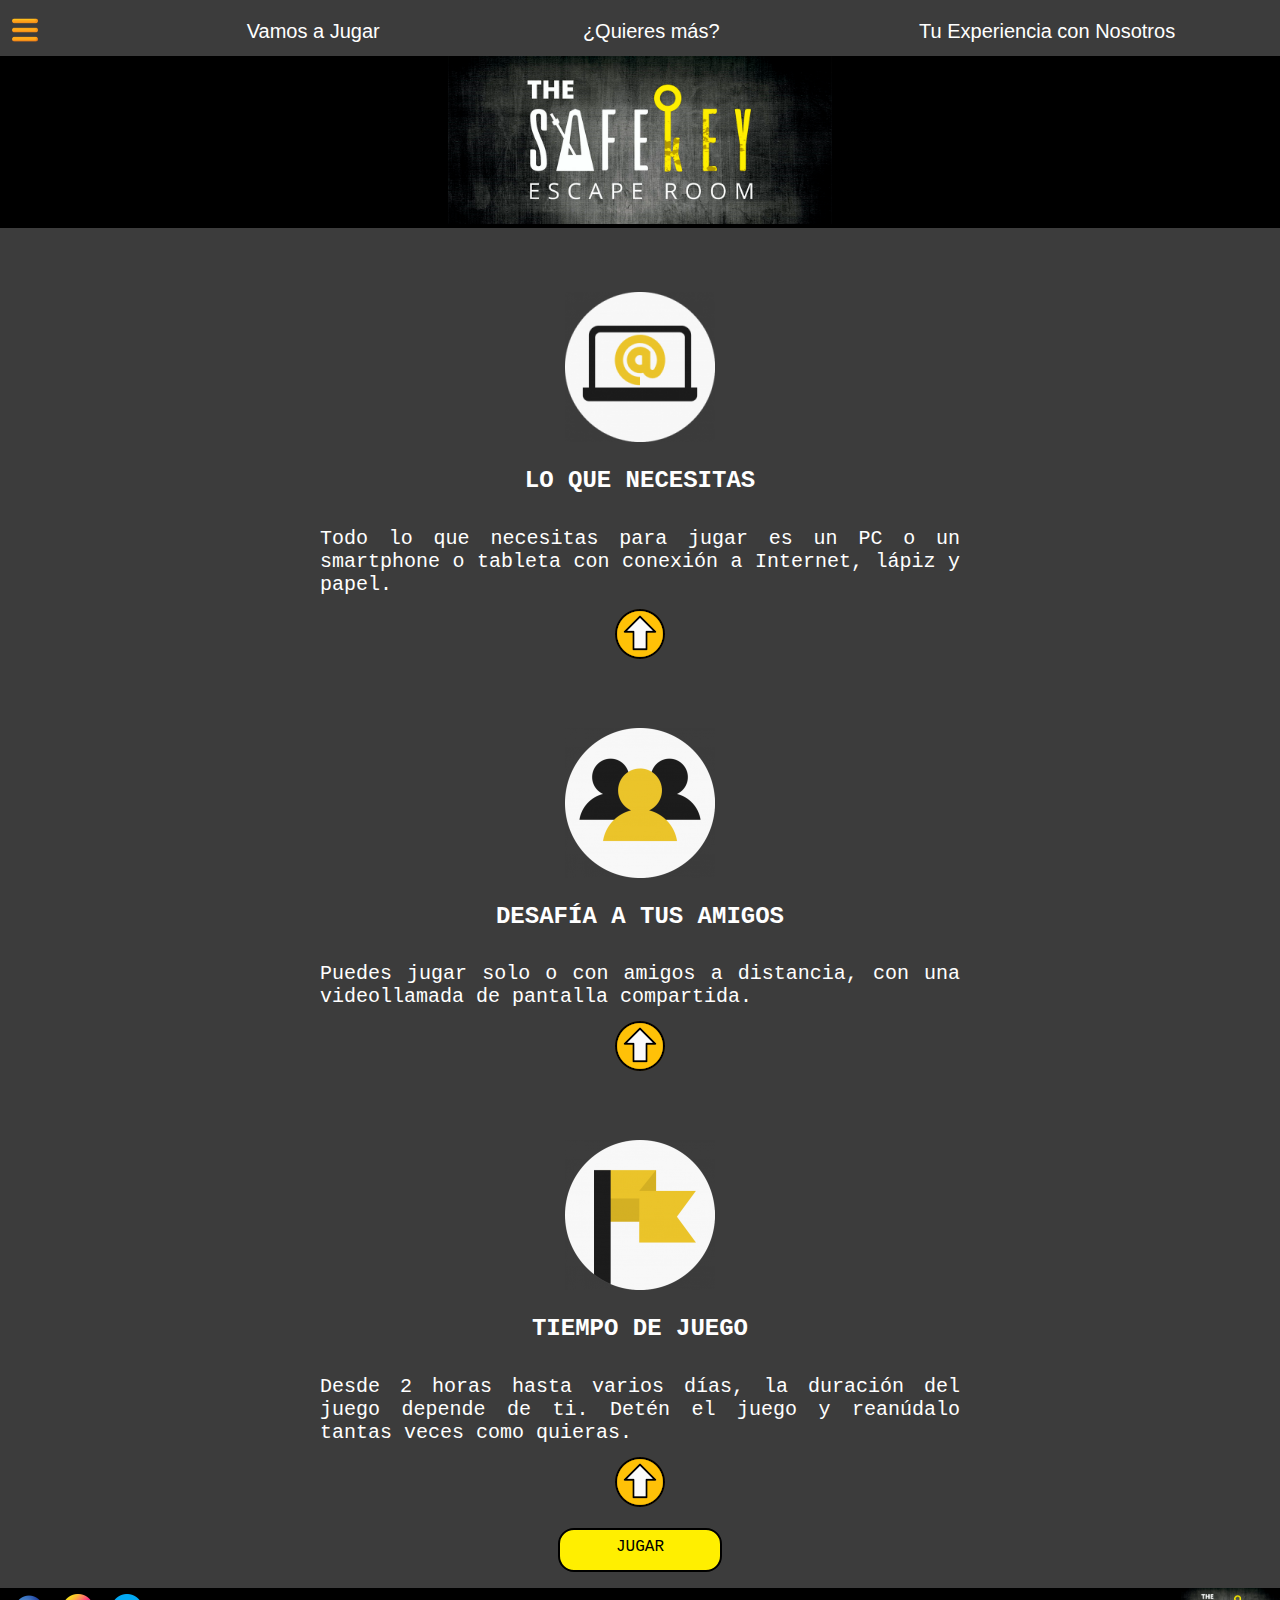
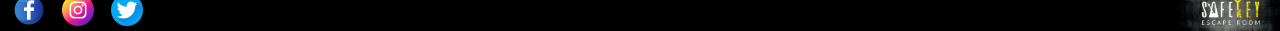
<file: EscapeRoom/index.html>
<!DOCTYPE html>
<html lang="en">
<head>
    <meta charset="UTF-8">
    <meta http-equiv="X-UA-Compatible" content="IE=edge">
    <meta name="viewport" content="width=device-width, initial-scale=1.0">
    <link rel="stylesheet" type="text/css" href="./Estilos/estilos.css">
    <link rel="shortcut icon" href="./Imagenes/icono.png" type="image/png">
    <title>EscapeRoom</title>
</head>
<body class="barra">
    <a id="inicio"></a>
    <nav>
        <div class="dropdown">
            <button class="dropdown-button"><a href="./index.html"><img src="./Imagenes/menu-desplegable.png" class="home"></a></button> 
            <div class="dropdown-list"> 
                <a href="#necesitas">Lo que necesitas</a>
                <a href="#amigos">Desafía a tus amigos</a> 
                <a href="#tiempo">Tiempo de Juego</a> 
            </div> 
        </div>
        <ul type="none">
            <li><a href="./juego.html">Vamos a Jugar</a></li>
            <li><a href="https://www.escaperoomlover.com/es/escape-room-online-gratis" target="_blank">¿Quieres más?</a></li>
            <li><a href="./formulario.html">Tu Experiencia con Nosotros</a></li>
        </ul>
    </nav>
    <header>
        <img src="./Imagenes/Escaperoom.jpg" class="rotulo">
    </header>
    <main>
        <article>
            <a id="necesitas"><img src="./Imagenes/social.png"></a>
            <h2>LO QUE NECESITAS</h2>
            <p>
                Todo lo que necesitas para jugar es un PC o un smartphone o tableta con conexión a Internet, lápiz y papel.
            </p>
            <a href="#inicio"><img src="./Imagenes/flecha.png" class="flecha"></a>
        </article>
        <article>
            <a id="amigos"><img src="./Imagenes/business.png"></a>
            <h2>DESAFÍA A TUS AMIGOS</h2>
            <p>
                Puedes jugar solo o con amigos a distancia, con una videollamada de pantalla compartida.
            </p>
            <a href="#inicio"><img src="./Imagenes/flecha.png" class="flecha"></a>
        </article>
        <article>
            <a id="tiempo"><img src="./Imagenes/red.png"></a>
            <h2>TIEMPO DE JUEGO</h2>
            <p>
                Desde 2 horas hasta varios días, la duración del juego depende de ti. Detén el juego y reanúdalo tantas veces como quieras.
            </p>
            <a href="#inicio"><img src="./Imagenes/flecha.png" class="flecha"></a>
        </article>
        <div>
            <a href="./juego.html"><div class="boton">JUGAR</div></a>
        </div>
    </main>
    <footer>
        <a href="https://www.facebook.com/escaperoomlover/" target="_blank"><img src="./Imagenes/facebook.png" class="RRSS"></a>
        <a href="https://www.instagram.com/escaperoomlover/" target="_blank"><img src="./Imagenes/instagram.png" class="RRSS"></a>
        <a href="https://twitter.com/escaperoomlover" target="_blank"><img src="./Imagenes/gorjeo.png" class="RRSS"></a>
    </footer>
    
</body>
</html>
</file>
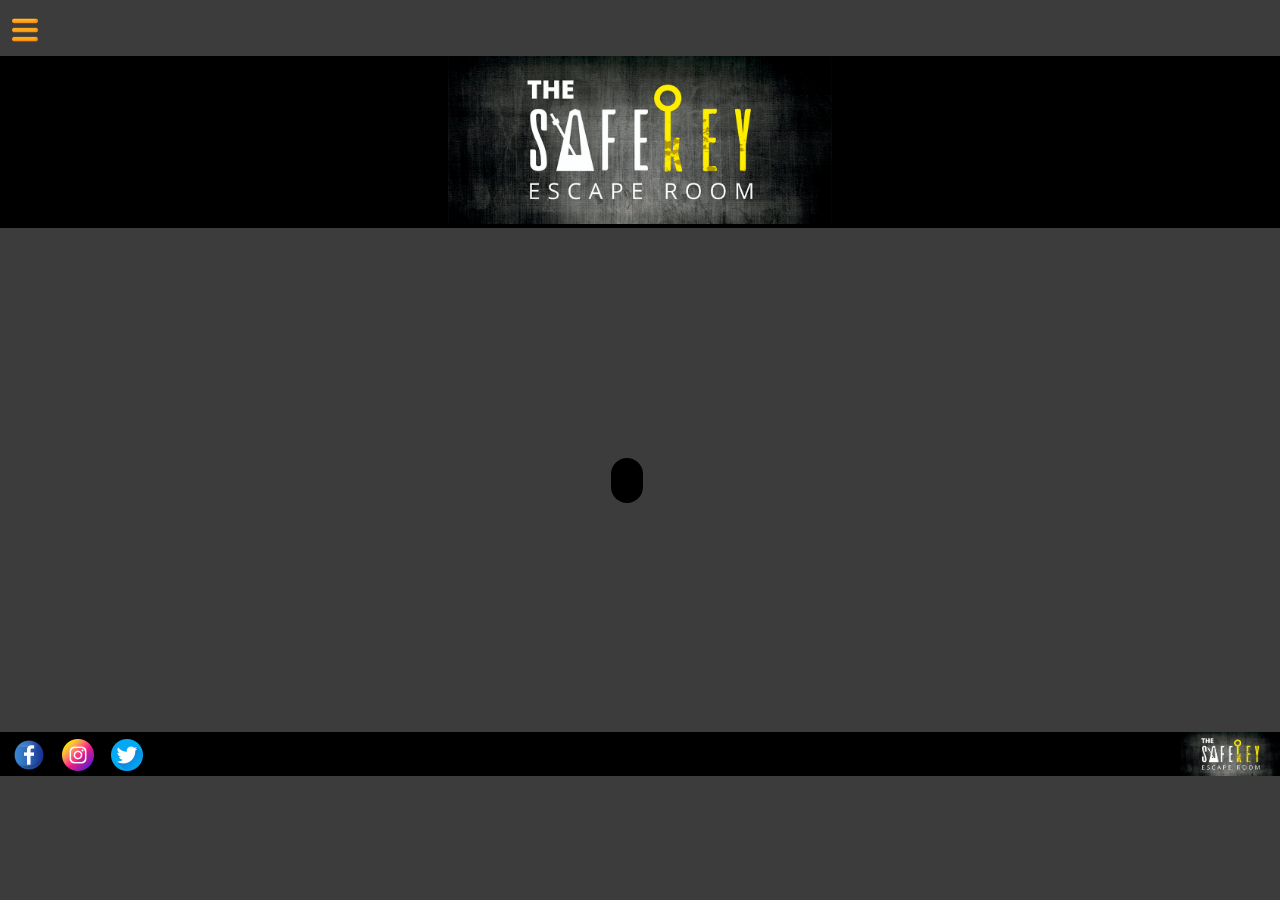
<file: EscapeRoom/agradecimiento.html>
<!DOCTYPE html>
<html lang="en">
<head>
    <meta charset="UTF-8">
    <meta http-equiv="X-UA-Compatible" content="IE=edge">
    <meta name="viewport" content="width=device-width, initial-scale=1.0">
    <meta http-equiv="refresh" content="6; url=./index.html">
    <link rel="stylesheet" type="text/css" href="./Estilos/estilos.css">
    <link rel="stylesheet" type="text/css" href="./Estilos/animaciones.css">
    <link rel="shortcut icon" href="./Imagenes/icono.png" type="image/png">
    <title>EscapeRoom</title>
</head>
<body class="barra">
    <nav>
        <div class="dropdown"> 
            <button class="dropdown-button"><a href="./index.html"><img src="./Imagenes/menu-desplegable.png" class="home"></a></button> 
            <div class="dropdown-list"> 
                <a href="./juego.html">Vamos a Jugar</a>
                <a href="https://www.escaperoomlover.com/es/escape-room-online-gratis" target="_blank">¿Quieres más?</a>
                <a href="./formulario.html">Tu Experiencia con Nosotros</a>
            </div> 
        </div>
    </nav>
    <header>
        <img src="./Imagenes/Escaperoom.jpg" class="rotulo">
    </header>
    <main>
        <div class="container">
            <div class="box">¡¡Gracias por visitarnos!!</div>
          </div>
    </main> 
    <footer>
        <a href="https://www.facebook.com/escaperoomlover/" target="_blank"><img src="./Imagenes/facebook.png" class="RRSS"></a>
        <a href="https://www.instagram.com/escaperoomlover/" target="_blank"><img src="./Imagenes/instagram.png" class="RRSS"></a>
        <a href="https://twitter.com/escaperoomlover" target="_blank"><img src="./Imagenes/gorjeo.png" class="RRSS"></a>
    </footer>
</body>
</html>
</file>
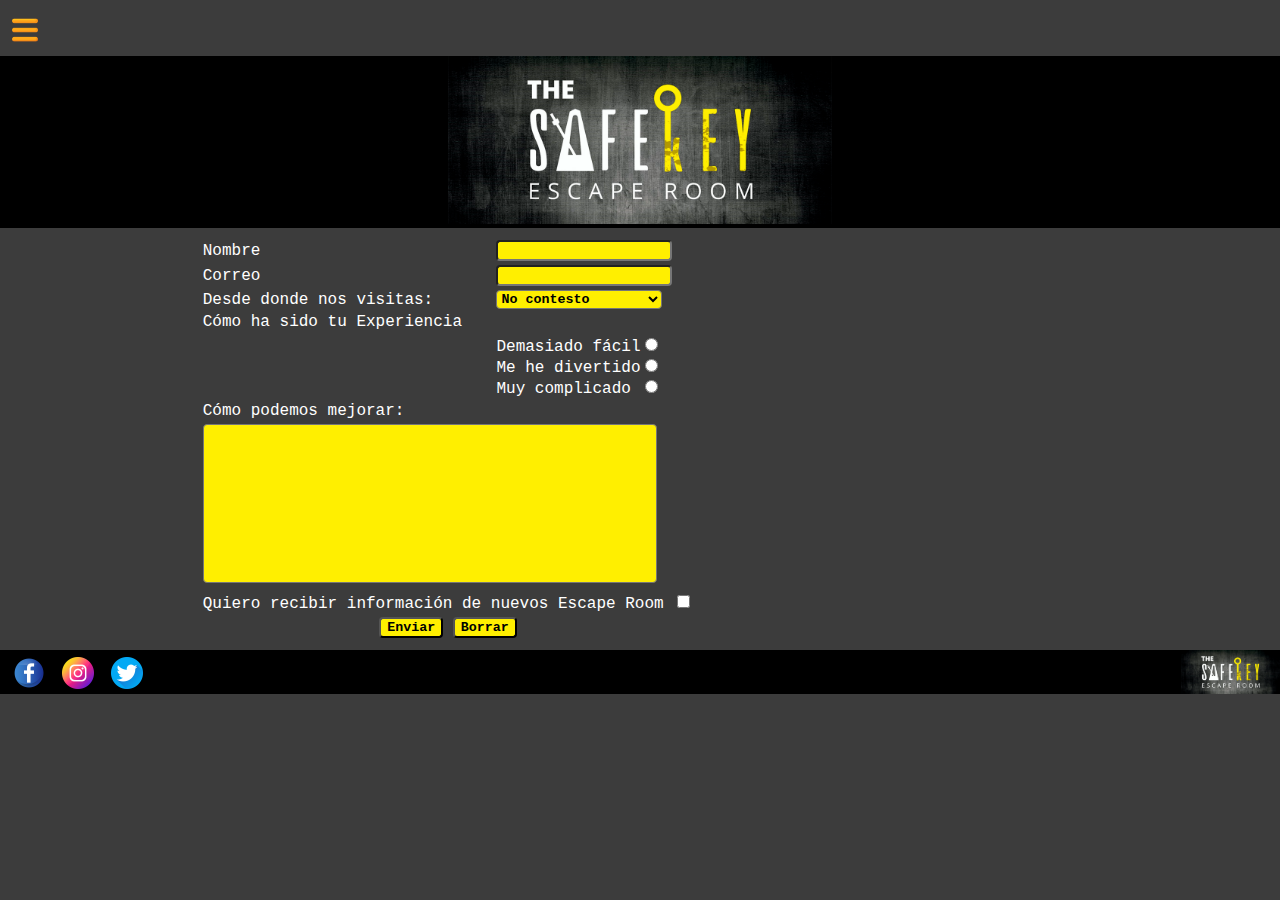
<file: EscapeRoom/formulario.html>
<!DOCTYPE html>
<html lang="en">
<head>
    <meta charset="UTF-8">
    <meta http-equiv="X-UA-Compatible" content="IE=edge">
    <meta name="viewport" content="width=device-width, initial-scale=1.0">
    <link rel="stylesheet" type="text/css" href="./Estilos/estilos.css">
    <link rel="shortcut icon" href="./Imagenes/icono.png" type="image/png">
    <title>EscapeRoom</title>
</head>
<body class="barra">
    <nav>
        <div class="dropdown"> 
            <button class="dropdown-button"><a href="./index.html"><img src="./Imagenes/menu-desplegable.png" class="home"></a></button> 
            <div class="dropdown-list"> 
                <a href="./juego.html">Vamos a Jugar</a>
                <a href="https://www.escaperoomlover.com/es/escape-room-online-gratis" target="_blank">¿Quieres más?</a>
                <a href="./formulario.html">Tu Experiencia con Nosotros</a>
            </div> 
        </div>
    </nav>
    <header>
        <img src="./Imagenes/Escaperoom.jpg" class="rotulo">
    </header>
    <main class="formulario">
        <section>
            <form name="formulario" action="./agradecimiento.html" method="POST">
                <table>
                    <tr>
                        <td>Nombre</td>
                        <td><input type="text" name="Nombre"></td>
                    </tr>
                    <tr>
                        <td>Correo</td>
                        <td><input type="text" name="Nombre"></td>
                    </tr>
                    <tr>
                        <td>Desde donde nos visitas:</td>
                        <td>
                            <select name="comunidad" class="barra">
                                <option value="1" selected="selected">No contesto</option>
                                <option value="2">Andalucía</option>
                                <option value="3">Aragón</option>
                                <option value="4">Asturias</option>
                                <option value="5">Baleares</option>
                                <option value="6">Canarias</option>
                                <option value="7">Cantabria</option>
                                <option value="8">Castilla y León</option>
                                <option value="9">Castilla-La Mancha</option>
                                <option value="10">Cataluña</option>
                                <option value="11">Com. Valenciana</option>
                                <option value="12">Extremadura</option>
                                <option value="13">Galicia</option>
                                <option value="14">Madrid</option>
                                <option value="15">Murcia</option>
                                <option value="16">Navarra</option>
                                <option value="17">Pais Vasco</option>
                                <option value="18">La Rioja</option>
                                <option value="19">Ceuta</option>
                                <option value="20">Melilla</option>
                                <option value="21">Fuera de España</option>
                            </select>
                        </td>
                    </tr>
                    <tr>
                        <td>Cómo ha sido tu Experiencia </td>
                    </tr>
                    <tr>
                        <td></td>
                        <td>
                            Demasiado fácil<input type="radio" name="opinion" value="facil"><br>
                            Me he divertido<input type="radio" name="opinion" value="medio"><br>
                            Muy complicado <input type="radio" name="opinion" value="dificil"><br>
                        </td>
                    </tr>
                    <tr>
                        <td>Cómo podemos mejorar:</td>
                    </tr>
                    <tr>

                        <td colspan="2"><textarea name="text"  maxlength="1000" class="barra"></textarea></td>
                    </tr>
                    <tr>
                        <td colspan="2">
                        Quiero recibir información de nuevos Escape Room <input type="checkbox" name="informacion" value="informacion">
                        </td>
                    </tr>
                    <tr>
                        <td colspan="2" style="text-align:center;">
                            <input type="submit" name="Enviar"value="Enviar">
                            <input type="reset" name="Borrar"    value="Borrar">
                        </td>
                    </tr>
                </table>
            </form>
        </section>
        <aside>
            <iframe src="https://www.escaperoomlover.com/es/escape-room-online-gratis" height="100%" width="100%" title="EscapeRoom"></iframe>
        </aside>
    </main>
    <footer>
        <a href="https://www.facebook.com/escaperoomlover/" target="_blank"><img src="./Imagenes/facebook.png" class="RRSS"></a>
        <a href="https://www.instagram.com/escaperoomlover/" target="_blank"><img src="./Imagenes/instagram.png" class="RRSS"></a>
        <a href="https://twitter.com/escaperoomlover" target="_blank"><img src="./Imagenes/gorjeo.png" class="RRSS"></a>
    </footer>
</body>
</html>
</file>
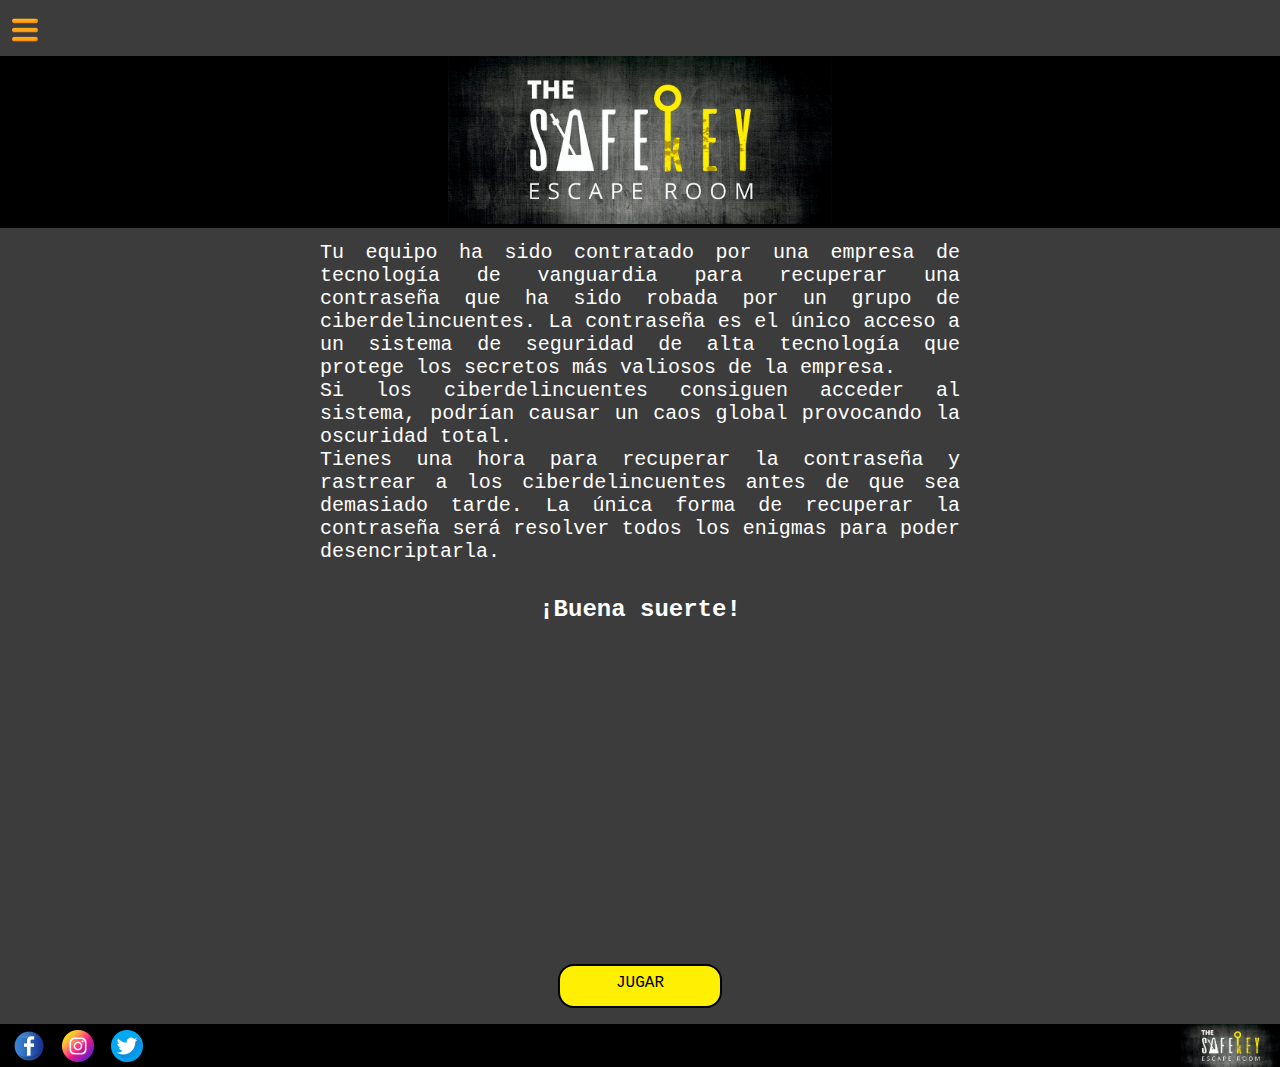
<file: EscapeRoom/juego.html>
<!DOCTYPE html>
<html lang="en">
<head>
    <meta charset="UTF-8">
    <meta http-equiv="X-UA-Compatible" content="IE=edge">
    <meta name="viewport" content="width=device-width, initial-scale=1.0">
    <link rel="stylesheet" type="text/css" href="./Estilos/estilos.css">
    <link rel="shortcut icon" href="./Imagenes/icono.png" type="image/png">
    <title>EscapeRoom</title>
</head>
<body class="barra">
    <nav>
        <div class="dropdown"> 
            <button class="dropdown-button"><a href="./index.html"><img src="./Imagenes/menu-desplegable.png" class="home"></a></button> 
            <div class="dropdown-list"> 
                <a href="./juego.html">Vamos a Jugar</a>
                <a href="https://www.escaperoomlover.com/es/escape-room-online-gratis" target="_blank">¿Quieres más?</a>
                <a href="./formulario.html">Tu Experiencia con Nosotros</a>
            </div> 
        </div>
    </nav>
    <header>
        <img src="./Imagenes/Escaperoom.jpg" class="rotulo">
    </header>
    <main>
        <p>Tu equipo ha sido contratado por una empresa de tecnología de vanguardia para recuperar una contraseña 
            que ha sido robada por un grupo de ciberdelincuentes. La contraseña es el único acceso a un sistema de 
            seguridad de alta tecnología que protege los secretos más valiosos de la empresa.<br> 
            Si los ciberdelincuentes consiguen acceder al sistema, podrían causar un caos global provocando la oscuridad total.<br>
            Tienes una hora para recuperar la contraseña y rastrear a los ciberdelincuentes antes de que sea demasiado tarde.
            La única forma de recuperar la contraseña será resolver todos los enigmas para poder desencriptarla.
        </p>
        <h2>¡Buena suerte!</h2>
        <iframe  height="300vh" width="400vw" src="https://www.youtube.com/embed/xiizC-d_Wls" title="YouTube video player" frameborder="0" allow="accelerometer; autoplay; clipboard-write; encrypted-media; gyroscope; picture-in-picture; web-share" allowfullscreen>Video Inicio</iframe>
        <div>
            <a href="./Juego/1.html"><div class="boton">JUGAR</div></a>
        </div> 
    </main>
    <footer>
        <a href="https://www.facebook.com/escaperoomlover/" target="_blank"><img src="./Imagenes/facebook.png" class="RRSS"></a>
        <a href="https://www.instagram.com/escaperoomlover/" target="_blank"><img src="./Imagenes/instagram.png" class="RRSS"></a>
        <a href="https://twitter.com/escaperoomlover" target="_blank"><img src="./Imagenes/gorjeo.png" class="RRSS"></a>
    </footer>
    
</body>
</html>
</file>
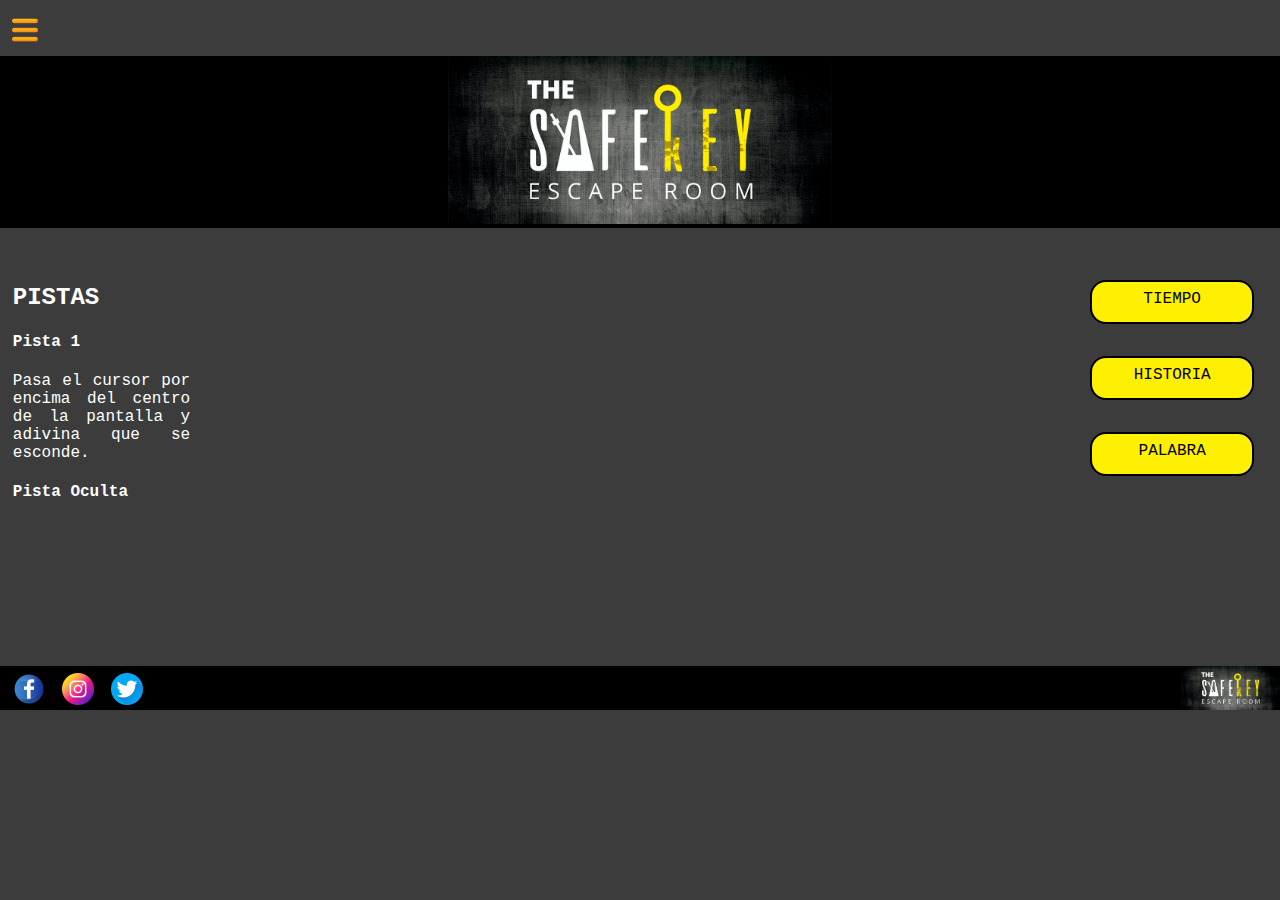
<file: EscapeRoom/Juego/1.html>
<!DOCTYPE html>
<html lang="en">
<head>
    <meta charset="UTF-8">
    <meta http-equiv="X-UA-Compatible" content="IE=edge">
    <meta name="viewport" content="width=device-width, initial-scale=1.0">
    <link rel="stylesheet" type="text/css" href="../Estilos/estilos.css">
    <link rel="stylesheet" type="text/css" href="../Estilos/animaciones.css">
    <link rel="shortcut icon" href="../Imagenes/icono.png" type="image/png">
    <title>EscapeRoom</title>
</head>
<body class="barra">
    <nav>
        <div class="dropdown"> 
            <button class="dropdown-button"><a href="../index.html"><img src="../Imagenes/menu-desplegable.png" class="home"></a></button> 
            <div class="dropdown-list"> 
                <a href="../juego.html">Vamos a Jugar</a>
                <a href="https://www.escaperoomlover.com/es/escape-room-online-gratis">¿Quieres más?</a>
                <a href="../formulario.html">Tu Experiencia con Nosotros</a>
            </div> 
        </div>
    </nav>
    <header>
        <img src="../Imagenes/Escaperoom.jpg" class="rotulo">
    </header>
    <main class="juego">
        <aside1 class="pistas">
            <h2>PISTAS</h2>
            <h4>Pista 1</h4>  
            <p1>Pasa el cursor por encima del centro de la pantalla y adivina que se esconde.</p1>
            <h4>Pista Oculta</h4> 
            <p2 class="pistaOculta">Ayudate de papel y lápiz para poder adivinar la palabra que se escondes.<BR><BR></p2>
        </aside1>
        <section>
            <div class="cuadro">&nbsp;</div>
            <div class="cuadro">&nbsp;</div>
            <div class="cuadro">&nbsp;</div>
            <div class="cuadro">&nbsp;</div>
            <div class="cuadro">&nbsp;</div><br>
            <div class="cuadro">&nbsp;</div>
            <div class="cuadro">&nbsp;</div>
            <div class="cuadro">&nbsp;</div>
            <div class="cuadro">&nbsp;</div>
            <div class="cuadro">&nbsp;</div><br>
            <div class="cuadro">&nbsp;</div>
            <div class="cuadro">&nbsp;</div>
            <div class="cuadro">&nbsp;</div>
            <div class="cuadro">&nbsp;</div>
            <div class="cuadro">&nbsp;</div><br>
            <div class="cuadro">&nbsp;</div>
            <div class="cuadro">&nbsp;</div>
            <div class="cuadro">&nbsp;</div>
            <div class="cuadro">&nbsp;</div>
            <div class="cuadro">&nbsp;</div><br>
            <div class="cuadro">&nbsp;</div>
            <div class="cuadro">&nbsp;</div>
            <div class="cuadro">&nbsp;</div>
            <div class="cuadro">&nbsp;</div>
            <div class="cuadro">&nbsp;</div>
        </section>
        <aside2 class="aside2">
            <div>
                <a href="./fallo.html"><div class="boton">TIEMPO</div></a>
            </div>
            <div>
                <a href="./2.html"><div class="boton">HISTORIA</div></a>
            </div>    
            <div>
                <a href="./fallo.html"><div class="boton">PALABRA</div></a>
            </div>
        </aside2>
    </main>
    <footer>
        <a href="https://www.facebook.com/escaperoomlover/" target="_blank"><img src="../Imagenes/facebook.png" class="RRSS"></a>
        <a href="https://www.instagram.com/escaperoomlover/" target="_blank"><img src="../Imagenes/instagram.png" class="RRSS"></a>
        <a href="https://twitter.com/escaperoomlover" target="_blank"><img src="../Imagenes/gorjeo.png" class="RRSS"></a>
    </footer> 
</body>
</html>
</file>
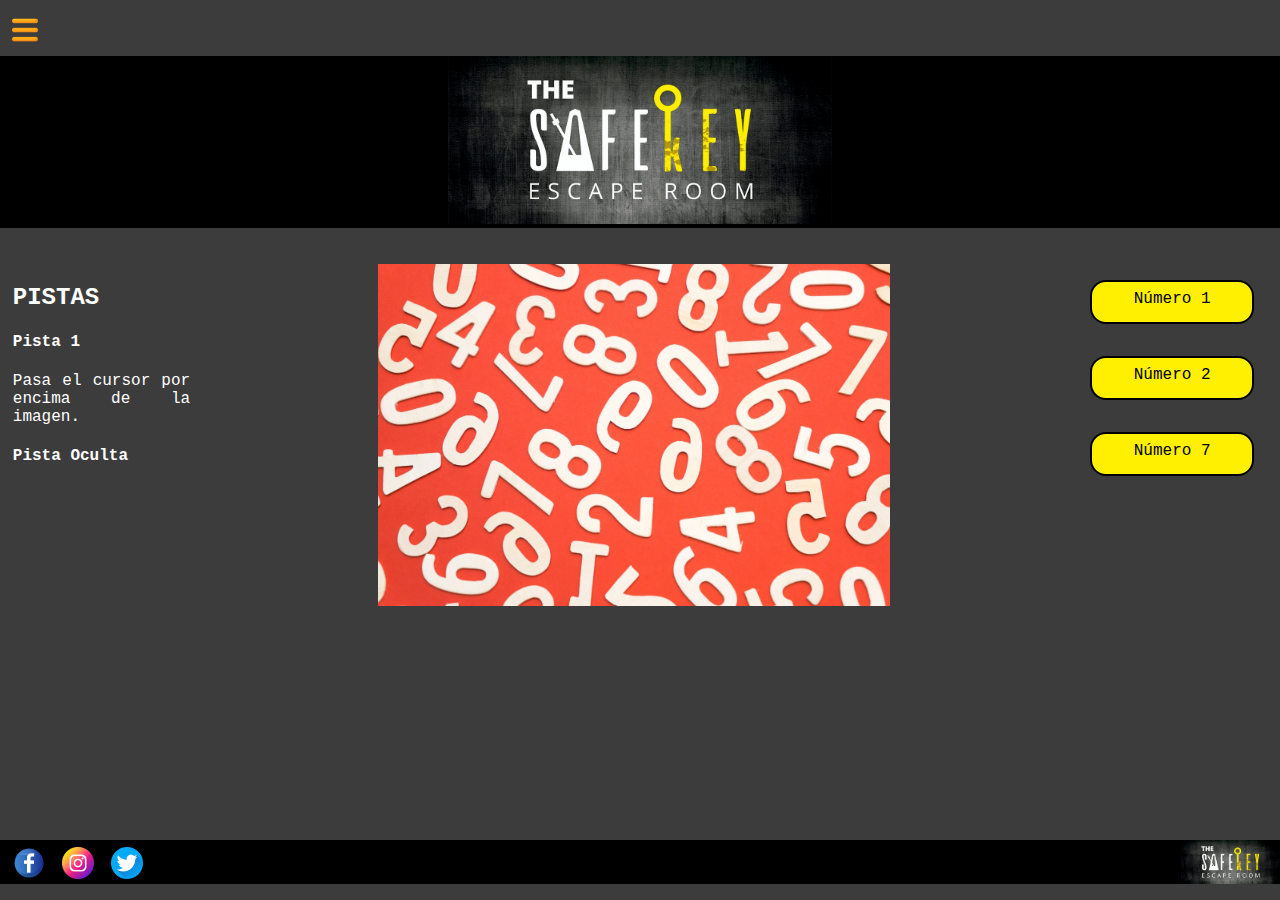
<file: EscapeRoom/Juego/2.html>
<!DOCTYPE html>
<html lang="en">
<head>
    <meta charset="UTF-8">
    <meta http-equiv="X-UA-Compatible" content="IE=edge">
    <meta name="viewport" content="width=device-width, initial-scale=1.0">
    <link rel="stylesheet" type="text/css" href="../Estilos/estilos.css">
    <link rel="stylesheet" type="text/css" href="../Estilos/animaciones.css">
    <link rel="shortcut icon" href="../Imagenes/icono.png" type="image/png">
    <title>EscapeRoom</title>
</head>
<body class="barra">
    <nav>
        <div class="dropdown"> 
            <button class="dropdown-button"><a href="../index.html"><img src="../Imagenes/menu-desplegable.png" class="home"></a></button> 
            <div class="dropdown-list"> 
                <a href="../juego.html">Vamos a Jugar</a>
                <a href="https://www.escaperoomlover.com/es/escape-room-online-gratis">¿Quieres más?</a>
                <a href="../formulario.html">Tu Experiencia con Nosotros</a>
            </div> 
        </div>
    </nav>
    <header>
        <img src="../Imagenes/Escaperoom.jpg" class="rotulo">
    </header>
    <main class="juego">
        <aside1 class="pistas">
            <h2>PISTAS</h2>
            <h4>Pista 1</h4>  
            <p1>Pasa el cursor por encima de la imagen.</p1>
            <h4>Pista Oculta</h4> 
            <p2 class="pistaOculta">Hay un número que no aparece en una de las imégenes, ¿Cuál es?</p2>
        </aside1>
        <section>
            <div class="numeros">
                <img src="../Imagenes/numeros.jpg">
            </div>
        </section>
        <aside2 class="aside2">
            <div>
                <a href="./3.html"><div class="boton">Número 1</div></a>
            </div>
            <div>
                <a href="./fallo.html"><div class="boton">Número 2</div></a>
            </div>    
            <div>
                <a href="./fallo.html"><div class="boton">Número 7</div></a>
            </div>
        </aside2>
    </main>
    <footer>
        <a href="https://www.facebook.com/escaperoomlover/" target="_blank"><img src="../Imagenes/facebook.png" class="RRSS"></a>
        <a href="https://www.instagram.com/escaperoomlover/" target="_blank"><img src="../Imagenes/instagram.png" class="RRSS"></a>
        <a href="https://twitter.com/escaperoomlover" target="_blank"><img src="../Imagenes/gorjeo.png" class="RRSS"></a>
    </footer> 
</body>
</html>
</file>
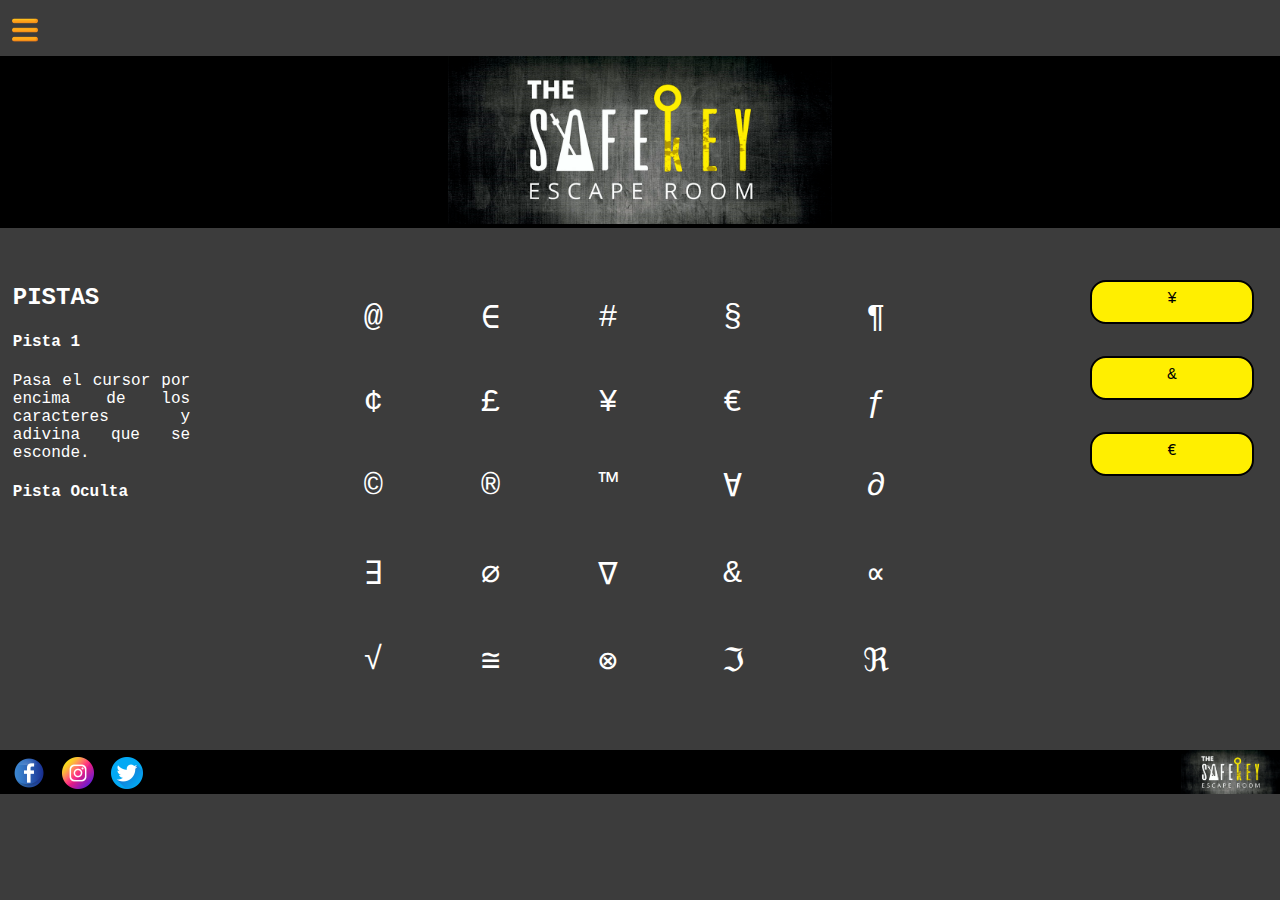
<file: EscapeRoom/Juego/3.html>
<!DOCTYPE html>
<html lang="en">
<head>
    <meta charset="UTF-8">
    <meta http-equiv="X-UA-Compatible" content="IE=edge">
    <meta name="viewport" content="width=device-width, initial-scale=1.0">
    <link rel="stylesheet" type="text/css" href="../Estilos/estilos.css">
    <link rel="stylesheet" type="text/css" href="../Estilos/animaciones.css">
    <link rel="shortcut icon" href="../Imagenes/icono.png" type="image/png">
    <title>EscapeRoom</title>
</head>
<body class="barra">
    <nav>
        <div class="dropdown"> 
            <button class="dropdown-button"><a href="../index.html"><img src="../Imagenes/menu-desplegable.png" class="home"></a></button> 
            <div class="dropdown-list"> 
                <a href="../juego.html">Vamos a Jugar</a>
                <a href="https://www.escaperoomlover.com/es/escape-room-online-gratis">¿Quieres más?</a>
                <a href="../formulario.html">Tu Experiencia con Nosotros</a>
            </div> 
        </div>
    </nav>
    <header>
        <img src="../Imagenes/Escaperoom.jpg" class="rotulo">
    </header>
    <main class="juego">
        <aside1 class="pistas">
            <h2>PISTAS</h2>
            <h4>Pista 1</h4>  
            <p1>Pasa el cursor por encima de los caracteres y adivina que se esconde.</p1>
            <h4>Pista Oculta</h4> 
            <p2 class="pistaOculta">Algo no está bien.</p2>
        </aside1>
        <section>
            <table class="caracter">
                <tr>
                    <td>
                        <div class="tooltip">@
                            <span class="tooltiptext">@</span>
                        </div>
                    </td>
                    <td>
                        <div class="tooltip">&isin;
                            <span class="tooltiptext">&isin;</span>
                        </div>
                    </td>
                    <td>
                        <div class="tooltip">#
                            <span class="tooltiptext">#</span>
                        </div>
                    </td>
                    <td>
                        <div class="tooltip">&sect;
                            <span class="tooltiptext">&sect;</span>
                        </div>
                    </td>
                    <td>
                        <div class="tooltip">&para;
                            <span class="tooltiptext">&para;</span>
                        </div>
                    </td>
                </tr>
                <tr>
                    <td>
                        <div class="tooltip">&cent;
                            <span class="tooltiptext">&cent;</span>
                        </div>
                    </td>
                    <td>
                        <div class="tooltip">&pound;
                            <span class="tooltiptext">&pound;</span>
                        </div>
                    </td>
                    <td>
                        <div class="tooltip">&yen;
                            <span class="tooltiptext">&yen;</span>
                        </div>
                    </td>
                    <td>
                        <div class="tooltip">&euro;
                            <span class="tooltiptext">&euro;</span>
                        </div>
                    </td>
                    <td>
                        <div class="tooltip">&fnof;
                            <span class="tooltiptext">&fnof;</span>
                        </div>
                    </td>
                </tr>
                <tr>
                    <td>
                        <div class="tooltip">&copy;
                            <span class="tooltiptext">&copy;</span>
                        </div>
                    </td>
                    <td>
                        <div class="tooltip">&reg;
                            <span class="tooltiptext">&reg;</span>
                        </div>
                    </td>
                    <td>
                        <div class="tooltip">&trade;
                            <span class="tooltiptext">&trade;</span>
                        </div>
                    </td>
                    <td>
                        <div class="tooltip">&forall;
                            <span class="tooltiptext">&forall;</span>
                        </div>
                    </td>
                    <td>
                        <div class="tooltip">&part;
                            <span class="tooltiptext">&part;</span>
                        </div>
                    </td>
                </tr>
                <tr>
                    <td>
                        <div class="tooltip">&exist;
                            <span class="tooltiptext">&exist;</span>
                        </div>
                    </td>
                    <td>
                        <div class="tooltip">&empty;
                            <span class="tooltiptext">&empty;</span>
                        </div>
                    </td>
                    <td>
                        <div class="tooltip">&nabla;
                            <span class="tooltiptext">&nabla;</span>
                        </div>
                    </td>
                    <td>
                        <div class="tooltip">&amp;
                            <span class="tooltiptext">&weierp;</span>
                        </div>
                    </td>
                    <td>
                        <div class="tooltip">&prop;
                            <span class="tooltiptext">&prop;</span>
                        </div>
                    </td>
                </tr>
                <tr>
                    <td>
                        <div class="tooltip">&radic;
                            <span class="tooltiptext">&radic;</span>
                        </div>
                    </td>
                    <td>
                        <div class="tooltip">&cong;
                            <span class="tooltiptext">&cong;</span>
                        </div>
                    </td>
                    <td>
                        <div class="tooltip">&otimes;
                            <span class="tooltiptext">&otimes;</span>
                        </div>
                    </td>
                    <td>
                        <div class="tooltip">&image;
                            <span class="tooltiptext">&image;</span>
                        </div>
                    </td>
                    <td>
                        <div class="tooltip">&real;
                            <span class="tooltiptext">&real;</span>
                        </div>
                    </td>
                </tr>
            </table>
 
        </section>
        <aside2 class="aside2">
            <div>
                <a href="./fallo.html"><div class="boton">&yen;</div></a>
            </div>
            <div>
                <a href="./4.html"><div class="boton" >&amp;</div></a>
            </div>    
            <div>
                <a href="./fallo.html"><div class="boton">&euro;</div></a>
            </div>
        </aside2>
    </main>
    <footer>
        <a href="https://www.facebook.com/escaperoomlover/" target="_blank"><img src="../Imagenes/facebook.png" class="RRSS"></a>
        <a href="https://www.instagram.com/escaperoomlover/" target="_blank"><img src="../Imagenes/instagram.png" class="RRSS"></a>
        <a href="https://twitter.com/escaperoomlover" target="_blank"><img src="../Imagenes/gorjeo.png" class="RRSS"></a>
    </footer> 
</body>
</html>
</file>
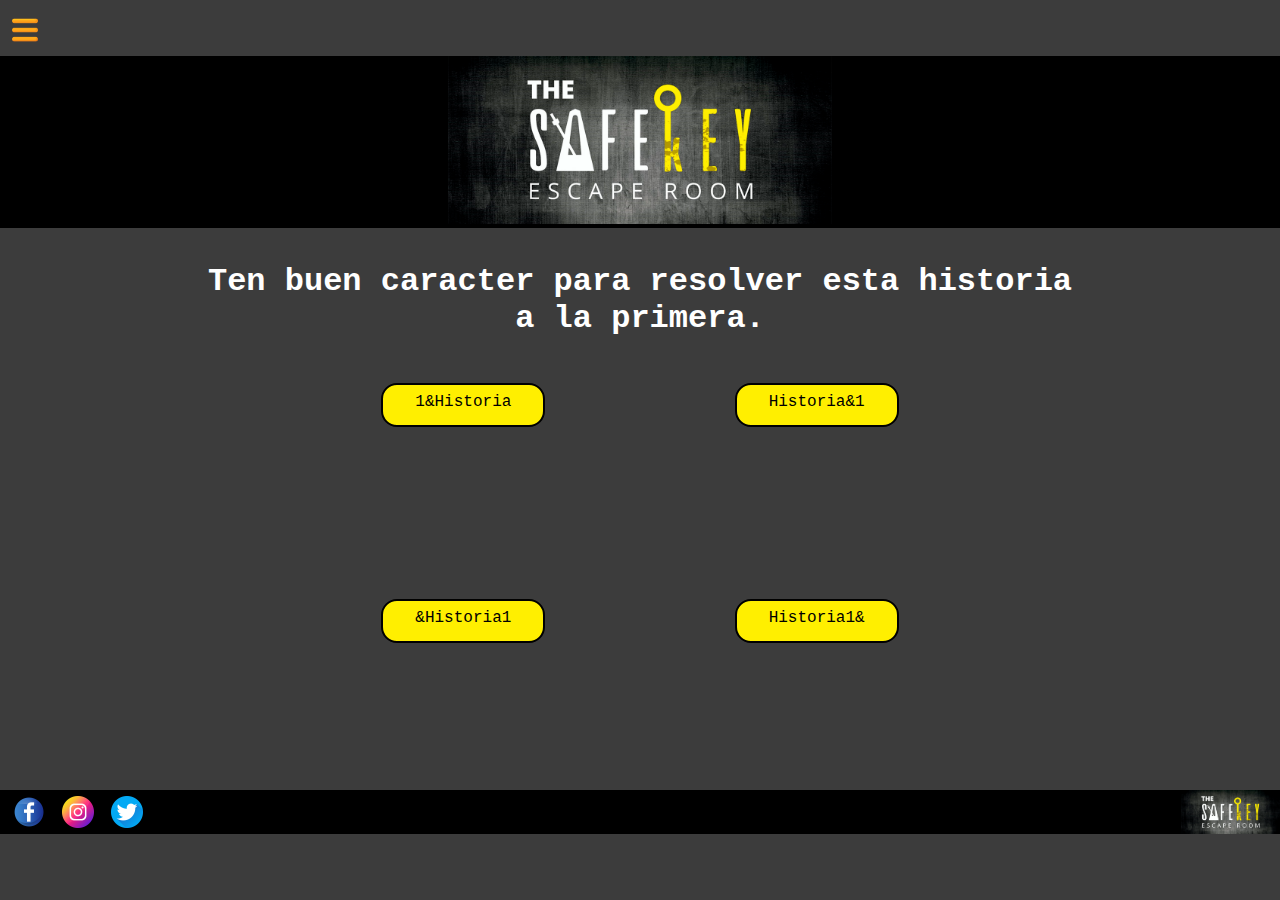
<file: EscapeRoom/Juego/4.html>
<!DOCTYPE html>
<html lang="en">
<head>
    <meta charset="UTF-8">
    <meta http-equiv="X-UA-Compatible" content="IE=edge">
    <meta name="viewport" content="width=device-width, initial-scale=1.0">
    <link rel="stylesheet" type="text/css" href="../Estilos/estilos.css">
    <link rel="stylesheet" type="text/css" href="../Estilos/animaciones.css">
    <link rel="shortcut icon" href="../Imagenes/icono.png" type="image/png">
    <title>EscapeRoom</title>
</head>
<body class="barra">
    <nav>
        <div class="dropdown"> 
            <button class="dropdown-button"><a href="../index.html"><img src="../Imagenes/menu-desplegable.png" class="home"></a></button> 
            <div class="dropdown-list"> 
                <a href="../juego.html">Vamos a Jugar</a>
                <a href="https://www.escaperoomlover.com/es/escape-room-online-gratis">¿Quieres más?</a>
                <a href="../formulario.html">Tu Experiencia con Nosotros</a>
            </div> 
        </div>
    </nav>
    <header>
        <img src="../Imagenes/Escaperoom.jpg" class="rotulo">
    </header>
       <main class="contrasena">
        <section>
            <h1>Ten buen caracter para resolver esta historia a la primera. </h1>
            <article class="contrasena">
                <div>
                    <a href="./fallo.html"><div class="boton">1&amp;Historia</div></a>
                </div>
                <div>
                    <a href="./fallo.html"><div class="boton">Historia&amp;1</div></a>
                </div>
            </article>
            <article class="contrasena">
                <div>
                    <a href="./final.html"><div class="boton">&amp;Historia1</div></a>
                </div>    
                <div>
                    <a href="./fallo.html"><div class="boton">Historia1&amp;</div></a>
                </div>
            </article>
        </section>
    </main>
    <footer>
        <a href="https://www.facebook.com/escaperoomlover/" target="_blank"><img src="../Imagenes/facebook.png" class="RRSS"></a>
        <a href="https://www.instagram.com/escaperoomlover/" target="_blank"><img src="../Imagenes/instagram.png" class="RRSS"></a>
        <a href="https://twitter.com/escaperoomlover" target="_blank"><img src="../Imagenes/gorjeo.png" class="RRSS"></a>
    </footer> 
</body>
</html>
</file>
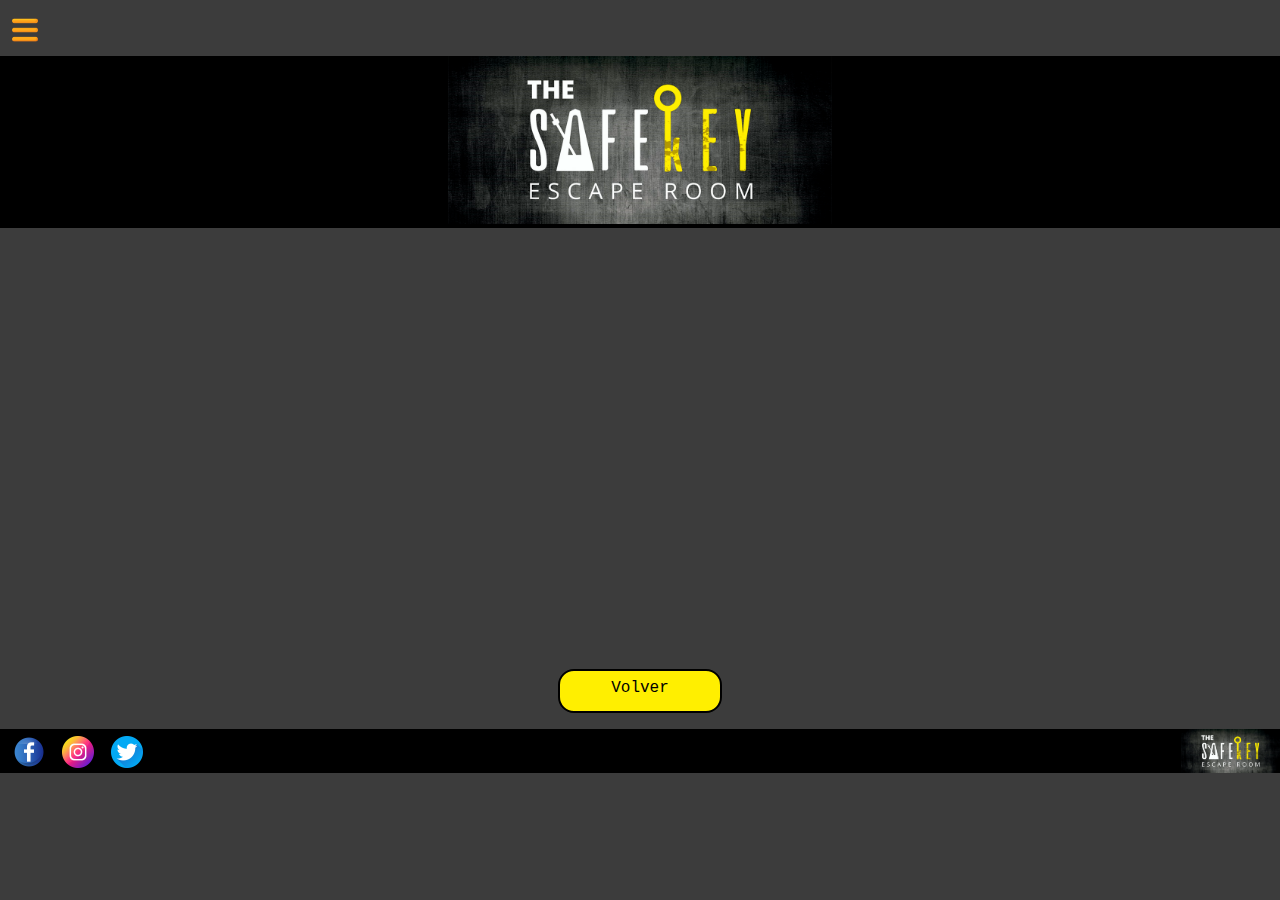
<file: EscapeRoom/Juego/fallo.html>
<!DOCTYPE html>
<html lang="en">
<head>
    <meta charset="UTF-8">
    <meta http-equiv="X-UA-Compatible" content="IE=edge">
    <meta name="viewport" content="width=device-width, initial-scale=1.0">
    <link rel="stylesheet" type="text/css" href="../Estilos/estilos.css">
    <link rel="shortcut icon" href="../Imagenes/icono.png" type="image/png">
    <title>EscapeRoom (Fallo)</title>
</head>
<body class="barra">
    <nav>
        <div class="dropdown"> 
            <button class="dropdown-button"><a href="../index.html"><img src="../Imagenes/menu-desplegable.png" class="home"></a></button> 
            <div class="dropdown-list"> 
                <a href="../juego.html">Vamos a Jugar</a>
                <a href="https://www.escaperoomlover.com/es/escape-room-online-gratis" target="_blank">¿Quieres más?</a>
                <a href="../formulario.html">Tu Experiencia con Nosotros</a>
            </div> 
        </div>
    </nav>
    <header>
        <img src="../Imagenes/Escaperoom.jpg" class="rotulo">
    </header>
    <main>
        <iframe width="70%" height="420vh" src="https://www.youtube.com/embed/bjLLO7i7l04"  title="YouTube video player" frameborder="0" allow="accelerometer; autoplay; clipboard-write; encrypted-media; gyroscope; picture-in-picture; web-share" allowfullscreen></iframe>
        <div>
            <a href="../juego.html"><div class="boton">Volver</div></a>
        </div>
    </main>
    <footer>
        <a href="https://www.facebook.com/escaperoomlover/" target="_blank"><img src="../Imagenes/facebook.png" class="RRSS"></a>
        <a href="https://www.instagram.com/escaperoomlover/" target="_blank"><img src="../Imagenes/instagram.png" class="RRSS"></a>
        <a href="https://twitter.com/escaperoomlover" target="_blank"><img src="../Imagenes/gorjeo.png" class="RRSS"></a>
    </footer> 
</body>
</html>
</file>
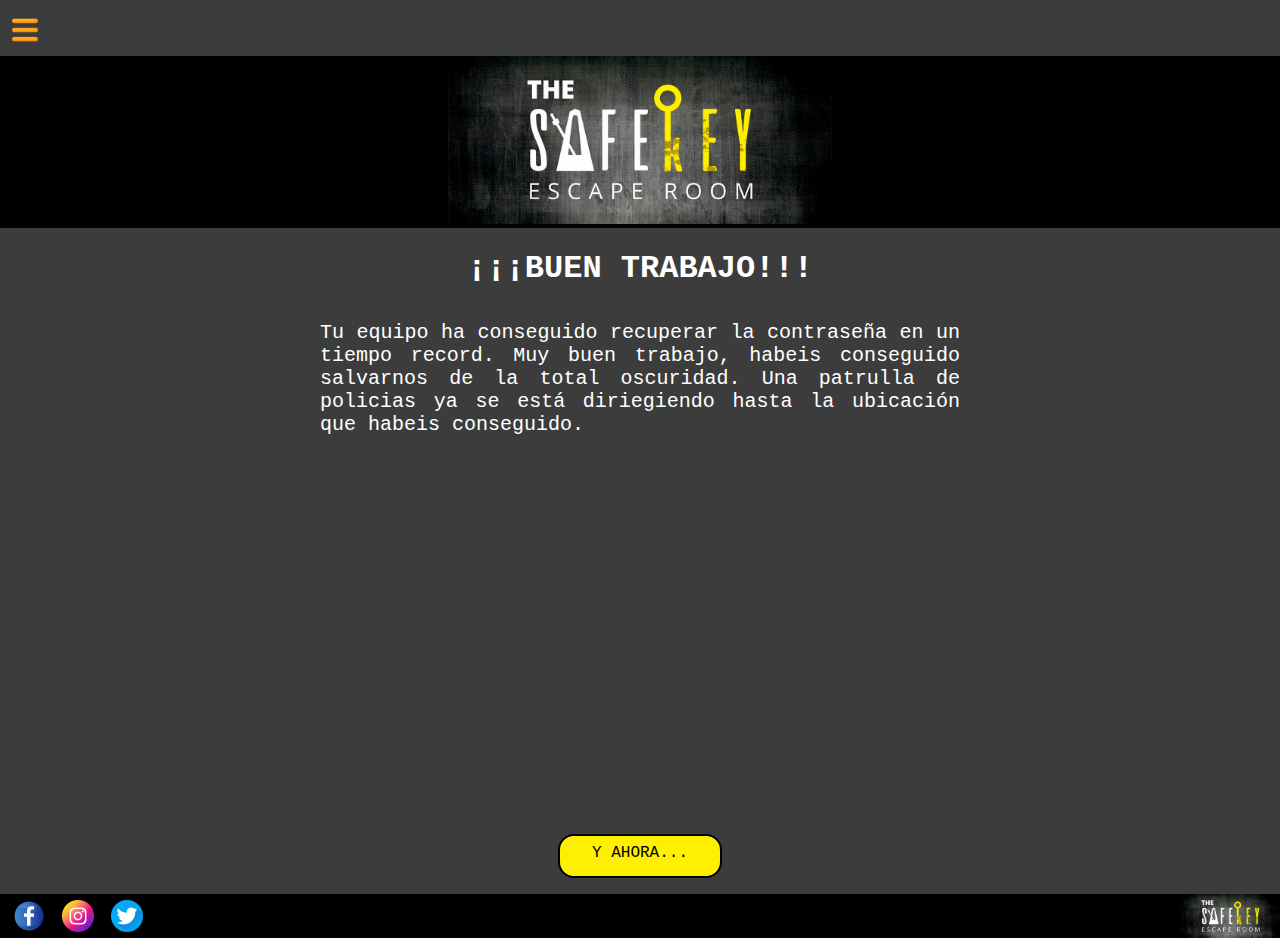
<file: EscapeRoom/Juego/final.html>
<!DOCTYPE html>
<html lang="en">
<head>
    <meta charset="UTF-8">
    <meta http-equiv="X-UA-Compatible" content="IE=edge">
    <meta name="viewport" content="width=device-width, initial-scale=1.0">
    <link rel="stylesheet" type="text/css" href="../Estilos/estilos.css">
    <link rel="shortcut icon" href="../Imagenes/icono.png" type="image/png">
    <title>EscapeRoom</title>
</head>
<body class="barra">
    <nav>
        <div class="dropdown"> 
            <button class="dropdown-button"><a href="../index.html"><img src="../Imagenes/menu-desplegable.png" class="home"></a></button> 
            <div class="dropdown-list"> 
                <a href="../juego.html">Vamos a Jugar</a>
                <a href="https://www.escaperoomlover.com/es/escape-room-online-gratis" target="_blank">¿Quieres más?</a>
                <a href="../formulario.html">Tu Experiencia con Nosotros</a>
            </div> 
        </div>
    </nav>
    <header>
        <img src="../Imagenes/Escaperoom.jpg" class="rotulo">
    </header>
    <main>
        <h1>¡¡¡BUEN TRABAJO!!!</h1>
        <p>
            Tu equipo ha conseguido recuperar la contraseña en un tiempo record.
            Muy buen trabajo, habeis conseguido salvarnos de la total oscuridad. 
            Una patrulla de policias ya se está diriegiendo hasta la ubicación 
            que habeis conseguido.
        </p>
        <iframe width="670vw" height="300vh" class="mapa"src="https://www.google.com/maps/embed?pb=!1m14!1m8!1m3!1d11922.314707919397!2d-4.7234835!3d41.6648443!3m2!1i1024!2i768!4f13.1!3m3!1m2!1s0x0%3A0xb3fd8e57a6131b03!2sIES%20Ribera%20de%20Castilla!5e0!3m2!1ses!2ses!4v1673790293184!5m2!1ses!2ses" style="border:0;" allowfullscreen="" loading="lazy" referrerpolicy="no-referrer-when-downgrade"></iframe>
        <article>
            <a href="../formulario.html"><div class="boton">Y AHORA...</div></a>
        </article>
    </main>
    
    <footer>
        <a href="https://www.facebook.com/escaperoomlover/" target="_blank"><img src="../Imagenes/facebook.png" class="RRSS"></a>
        <a href="https://www.instagram.com/escaperoomlover/" target="_blank"><img src="../Imagenes/instagram.png" class="RRSS"></a>
        <a href="https://twitter.com/escaperoomlover" target="_blank"><img src="../Imagenes/gorjeo.png" class="RRSS"></a>
    </footer>

    
</body>
</html>
</file>
<file: EscapeRoom/Estilos/estilos.css>
body{
    background-color: rgb(60, 60, 60);/*rgb(76, 84, 105)*/
    font-family: 'Gill Sans', 'Gill Sans MT', Calibri, 'Trebuchet MS', sans-serif;
    color: white;
    margin: 0em;
    
}
a{
    text-decoration: none;
    color:#FFFFFF;
    text-decoration: none;
}
/*Barra scrollbar*/
.barra::-webkit-scrollbar {
    background:  rgb(60, 60, 60);
    width: 1vw;     /* Tamaño del scroll en vertical */
    height: 0.5vh;    /* Tamaño del scroll en horizontal */
}
/*Barra scrollbar cuando pasa el cursor por encima*/
.barra::-webkit-scrollbar:hover{
    background:rgb(255, 239, 0);
}
/* Barra movil */
.barra::-webkit-scrollbar-thumb {
    background:rgb(255, 239, 0);
    height: 5m;
    border-radius: 4px;
    border:1px solid rgb(60, 60, 60);
}

/* Barra movil con el cursor encima */
.barra::-webkit-scrollbar-thumb:hover {
    background:  whitesmoke;
    box-shadow: 0 0 2px 1px rgba(0, 0, 0, 0.2);
}

/* Barra movil cuando la utilicimos para mover la página */
.barra::-webkit-scrollbar-thumb:active {
    background-color: rgb(60, 60, 60);
}


/*-----------------------------CABECERA---------------------------------*/
header{
    width: 100%;
    height: 15%;
    background-color: black;
    text-align: center;
}
.rotulo{
    width: 30%;
}
/*-----------------------------NAVEGADOR---------------------------------*/
nav{
    display:flex;
    padding-top: 0.5em; 
    width: 100%;
    height: 5%;
    font-size: 1.25em;  
}
nav>ul{
    list-style: none;
    width: 100%; 
    margin: 0%;
}
nav>ul>li{
    display: inline-block;
    text-decoration: none;
    width: 32%; 
    padding-top: 0.5em;
}
nav>ul>li>a{
    text-decoration: none;
    color:#FFFFFF;
    text-decoration: none;
}
nav a:hover{/*Para que el link cambie cuando se pase el cursor por encima*/
    color:rgb(255, 239, 0);
}

/* BOTON DESPLEGABLE */ 
.home{/*Clase de la imagen del botón desplegable*/
    height:1.5em;
    padding-bottom: 0%;
}
/*Botón desplegable*/
.dropdown-button { 
    background-color: rgb(60, 60, 60);
    color: white;   
    font-size: 1.25em; 
    border: none; 
} 
.dropdown { 
    position: relative; 
    width: 20%;
    text-align: left;
} 
/* Contenido de la lista desplegable (Hidden by Default) */ 
.dropdown-list { 
    display: none; 
    position: absolute; 
    font-size: 0.75em; 
    background-color: #f1f1f1; 
    box-shadow: 0px 8px 16px 0px rgba(0,0,0,0.2); 
    z-index: 1; 
} 
/* Hipervínculos dentro de la lista */ 
.dropdown-list a { 
    color: black; 
    padding: 1em 1em; 
    text-decoration: none; 
    display: block; 
    font-family: verdana; 
} 
/* Cambia de color los links de la lista cuando se pasa el cursor sobre ellos */ 
.dropdown-list a:hover { 
    background-color:  rgb(60, 60, 60); 
} 
/* Muestre la lista cuando se pasa el cursor sobre ella */ 
.dropdown:hover .dropdown-list { 
    display: block; 
} 

/*-----------------------------MAIN---------------------------------*/
main{

    display:list-item;
    /*padding-bottom: 1%;*/
    width: 100%;
    height: 75%;
    text-align: center;
    font-family:'Courier New', Courier, monospace;
    
}
.formulario{
    display:inline-flex;
    margin: 0%;
}
section{
    width: 70%;   
}
aside{
    width: 30%;
}
article{
    padding-top: 5%;
}
p{
    width: 50%;
    text-align: justify;
    margin:auto;
    font-size: 1.25em; 
    padding-top: 1%;
    padding-bottom: 1%;
}
iframe{
    border: none;
    overflow-y: none;
    margin:0%;
}
table{
    height: 100%;
    margin-left: auto;
    margin-right: auto;
    padding-top: 1%;
    padding-bottom: 1%;
    text-align: left;
}

/*FORMULARIO*/
select{
    font-family:'Courier New', Courier, monospace;
    background-color: rgb(255, 239, 0);
    font-weight: bold;
    border-radius: 4px;
    size: 2em;
}
input{
    font-family:'Courier New', Courier, monospace;
    background-color: rgb(255, 239, 0);
    font-weight: bold;
    border-radius: 4px;
}
input[type="radio"]{
    accent-color:rgb(255, 239, 0);
}
input[type="checkbox"]{
    accent-color:rgb(255, 239, 0);
}
input[type="submit"]:hover{
    scale:1.2;
}
input[type="reset"]:hover{
    scale:1.2;
}
textarea{
    width: 35vw;
    height: 17vh;
    overflow-y:scroll;
    resize: none;
    background:rgb(255, 239, 0);
    border-radius: 4px;
}

/*Botón Amarillo*/
.boton{
    display:inline-block;
    width: 10em;
    height: 2em;
    padding-top: .5em;
    margin-bottom: 1em;
    margin-top: 1em;
    text-align: center;
    color:black;
    font-size: 1em;
    background-color:rgb(255, 239, 0);
    border-radius: 1em;
    border: 2px solid black;
}
.boton:hover{
    background: rgb(255, 239, 0);
    border: 2px solid rgb(255, 239, 0);
    box-shadow: 0px 0px 4px 4px rgb(221, 215, 129);
    font-weight: bold;
}
.flecha:hover{
    scale: 1.2;
}

/*-----------------------------FOOTER---------------------------------*/
footer{
    background-image: url(../Imagenes/Escaperoom.jpg);
    background-color: black;
    background-position: right bottom ;
    background-repeat: no-repeat;
    background-size: auto 100%;
    padding-top: 0.5%;
    padding-bottom: 0.1%;
    width: 100%;
    height: 5%;   
}
.RRSS{
    height: 2em;
    padding-left: 1%;
}
.RRSS:hover{
    scale:1.2;
}

/*-----------------------------JUEGO---------------------------------*/

.juego{
    display:inline-flex;
    width: 100%;
    /*min-height: 50vh;*/
    padding-top: 4vh;
    padding-bottom: 4vh;
}

.pistas{
    width:14%; 
    text-align: justify;
    padding-left: 1%;
    font-size: 1em;
    
}
.pistaOculta{
    color:rgb(60, 60, 60);
}
.pistaOculta:hover{
    color:rgb(255, 239, 0);
}
.aside2{
    width:15%; 
    padding-right: 1%;
}
/*Juego de la palabra escondida*/
.cuadro {
    background:rgb(60, 60, 60);
    width:8vw;
    margin:0.25%;
    display:inline-block;
    text-align:center;
    padding:2% 2%;
    color:#fff;
  }
.cuadro:hover {
    background: url(../Imagenes/historia.jpg);
    background-attachment: fixed;
    background-position:50% 80%;
    background-repeat: no-repeat;
    background-size:auto 50vh;
}
/*Juego numeros*/
.numeros{
    width: 100%;
    height: 100%;
    min-height: 60vh;
    background-image: url(../Imagenes/numeros2.jpg);
    background-position:top;
    background-repeat: no-repeat;
    background-size:40vw auto;

}
.numeros:hover>img{
    display: none;
}
.numeros>img{
    width: 40vw;
}

/*Juego caracteres*/
.caracter{
    width: 50vw;
    height: 50vh;
    font-size: 2em;
    text-align: center;
}
.caracter>td{
    width: 5vw;
}

/*Para el div contenedor de todo*/
.tooltip {
    position: relative;
    display: inline-block;
}
  /*Para el div que contiene el tooltip emergente*/
.tooltip .tooltiptext {
    visibility: hidden;
    width: 120px;
    background-color: rgb(255, 239, 0);
    color:black;
    text-align: center;
    border-radius: 6px;
    padding: 5px 0;
    position: absolute;
    z-index: 1;
    bottom: 150%;
    left: 50%;
    margin-left: -60px;
}
  /*Para que tenga un triangulo a modo de bocadillo*/
.tooltip .tooltiptext::after {
    content: "";
    position: absolute;
    top: 100%;
    left: 50%;
    margin-left: -5px;
    border-width: 5px;
    border-style: solid;
    border-color: rgb(255, 239, 0) transparent transparent transparent;
}
  /*Para que sea visible el texto y el bocadillo del tooltip cuando pase el cursor*/
  .tooltip:hover .tooltiptext {
    visibility: visible;
  }
  /*Final*/
.contrasena{
    width: 100%;
    min-height: 23vh;
    display: inline-flex;
    justify-content: space-evenly;
    padding-top: 1%;
}


/*-----------------------------MEDIAS QUERY---------------------------------*/
@media only screen and (max-width: 640px) {/*only es que sea solo para pantallas que cumpla con esas condiciones*/
p{
    width: 80%;
}
nav>ul>li{
    font-size: 0.75em;
    padding: 0%;
    margin: 0%;
    text-align: center;
}
.dropdown{
    scale:80%;
}
.formulario{
    display:list-item;
    margin: 0%;
 }
.formulario>table>form{
    font-size: 0.75em;
}
textarea{
    width: 95vw;
    height: 20vh;
}
aside{
    width: 100%;
}
section{
    width: 100%;
}
.juego{
    display:list-item; 
}
.pistas{
    width: 100%;
    text-align: center;
    margin-bottom: 20%;
    font-size: 1.5em;
}
.aside2{
    display: inline-flex;
    justify-content:space-evenly;
    width: 100%;
}
.boton{
    display:inline-block;
    width: 25vw;
    height: 3vh;
    font-size: 1.25em;
    margin-bottom: 1em;
    margin-top: 1em;   
}
.cuadro:hover {
    background-position:50% 65%;
    background-size:70vw auto;
}
.numeros{
    min-height: 50vh;
    background-size: 80vw auto;
}
.numeros>img{
    width: 80vw;
}
.solCaracter{
    font-size: 2em;
}
.contrasena{
    min-height: 29vh;
}  
.mapa{
    width:80vw; 
    height:40vh;
} 
}
</file>
<file: EscapeRoom/Estilos/animaciones.css>
/*Animacion cartel de agradecimiento*/
  .container {
    background:  rgb(60,60,60);
    box-sizing: border-box;
    display: flex;
    justify-content: center;
    align-items: center;
    width: 98vw;
    height: 50vh;
    margin-top: 3vh;
    margin-bottom: 3vh;
  }
  .box {
    display: flex;
    border-radius: 20px;
    width: 2.5vw;
    height: 5vh;
    background: black;
    color: black;
    font-size: 0px;
    text-align: center;
    align-items: center;
    animation: anime 3s cubic-bezier(0.16, 1, 0.3, 1) 1s forwards
  }

  @keyframes anime {
    0% {
      width: 2.5vw;
      height: 5vh;
      background: black;
      color:black;
      font-size: 0px;
    }
    25% {
      width: 2.5vw;
      height: 5vh;
      background: black;
      color:black;
      font-size: 0px;
    }
    50% {
      width: 2.5vw;
      height: 40vh;
      background: black;
      color:black;
      font-size: 0px;
    }
    100% {
      width: 70vw;
      height: 40vh;
      background: black;
      box-shadow: 0px 0px 4px 4px rgb(221, 215, 129);
      color: #ffee00;
      font-size: 8vw;
    }
}
</file>
